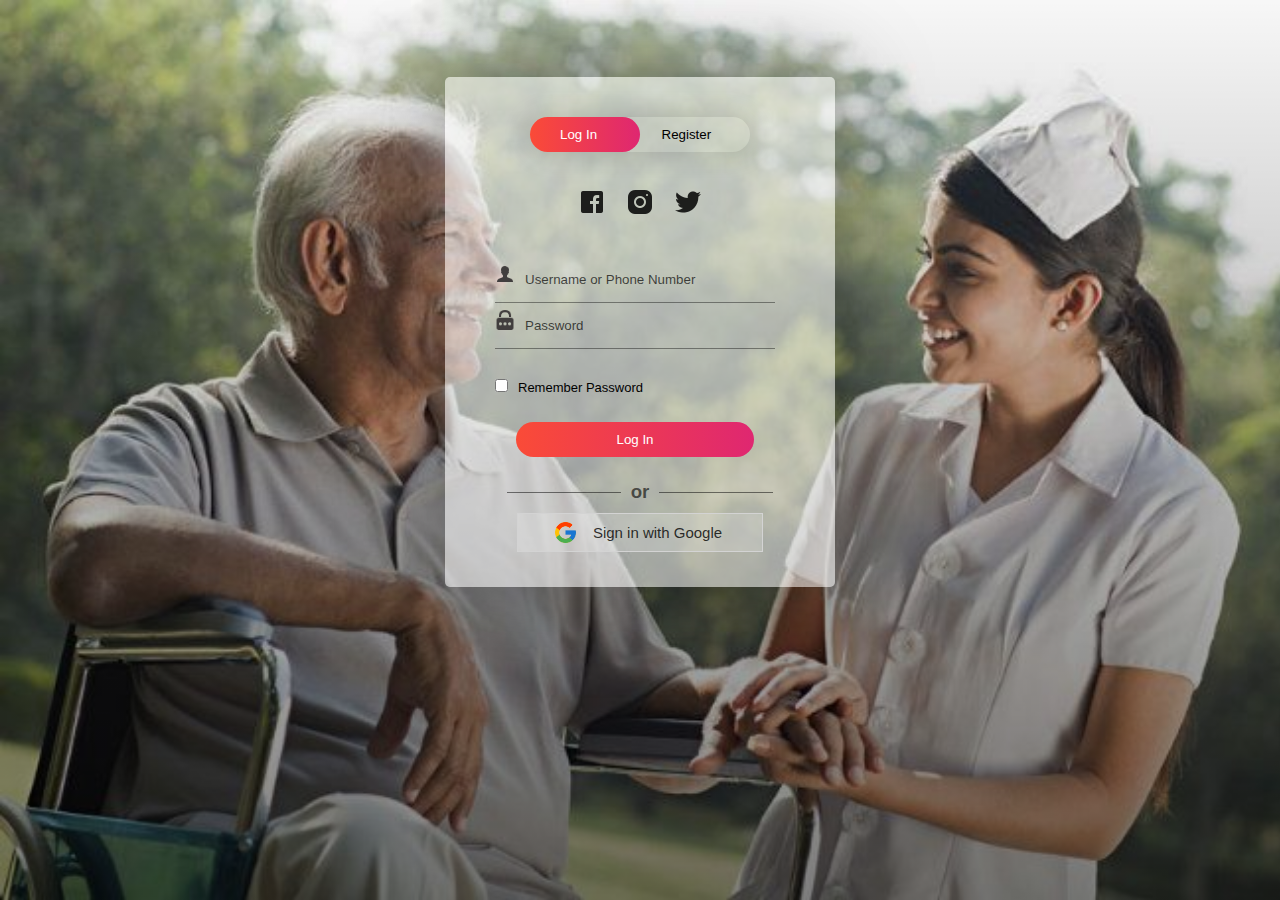
<file: login.html>
<!DOCTYPE html>
<html>
<head>
	<link rel="shortcut icon" type="png" href="images/icon/favicon.png">
	<title>Login SignUp</title>
	<link rel="stylesheet" type="text/css" href="loginStyle.css">
	<script src="https://ajax.googleapis.com/ajax/libs/jquery/3.4.1/jquery.min.js"></script>

  <!-- It will redirect to the Home Page after submitting the form -->
  <script>
  $(document).ready(function(){
    $("form").submit(function(){
      alert("Login Success !");
    });
  });
  </script>
</head>
<body>
		<div class="form-box">
			<div class="button-box">
				<div id="btn"></div>
				<button type="button" class="toggle-btn" id="log" onclick="login()" style="color: #fff;">Log In</button>
				<button type="button" class="toggle-btn" id="reg" onclick="register()">Register</button>
			</div>
			<div class="social-icons">
				<img src="images/icon/fb2.png">
				<img href="https://instagram.com/szshaikh97?igshid=YmMyMTA2M2Y=" src="images/icon/insta2.png">
				<img src="images/icon/tt2.png">
			</div>
			
			<!-- Login Form -->
			<form id="login" class="input-group" action="index.html">
				<div class="inp">
					<img src="images/icon/user.png"><input type="text" id="email" class="input-field" placeholder="Username or Phone Number" style="width: 88%; border:none;" required="required">
				</div>
				<div class="inp">
					<img src="images/icon/password.png"><input type="password" id="password" class="input-field" placeholder="Password" style="width: 88%; border: none;" required="required">
				</div>
				<input type="checkbox" class="check-box">Remember Password
				<button type="submit" class="submit-btn">Log In</button>
			</form>
			<div class="other" id="other">
				<div class="instead">
					<h3>or</h3>
				</div>
				<button class="connect" onclick="google()">
					<img src="images/icon/google.png"><span>Sign in with Google</span>
				</button>
			</div>
			
			<!-- Registration Form -->
			<form id="register" class="input-group" action='connect.php' method='POST' >
				<input type="text" class="input-field" placeholder="Full Name" name="email" required="required">
				<input type="email" class="input-field" placeholder="Email Address" name="email" required="required">
				<input type="password" class="input-field" placeholder="Create Password" name="Password" required="required"><input type="password" class="input-field" placeholder="Confirm Password" name="ConfirmPassword" required="required">
				<input type="checkbox" class="check-box" id="chkAgree" onclick="goFurther()">I agree to the Terms & Conditions
				<button type="submit" id="btnSubmit" class="submit-btn reg-btn">Register</button>
			</form>
		</div>
		<script type="text/javascript" src="script.js"></script>
</body>
</html>
</file>
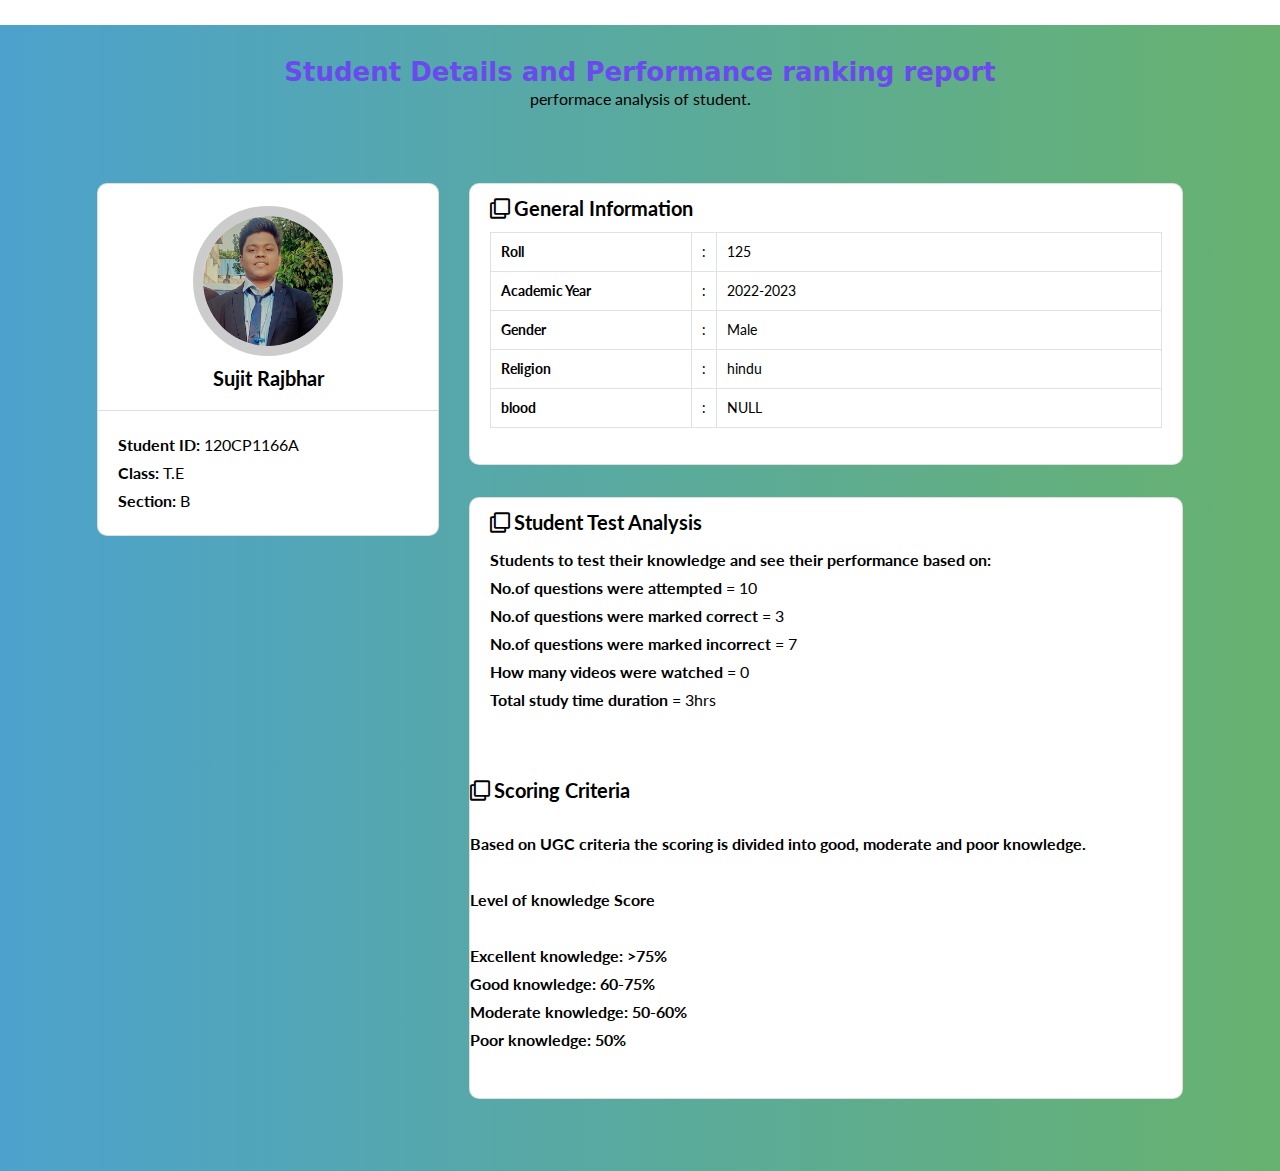
<file: html-code-for-student-profile/student_index.html>
<!DOCTYPE html>
<html lang="en">
<head>
    <meta charset="UTF-8" />
    <meta http-equiv="X-UA-Compatible" content="IE=edge,chrome=1"> 
    <meta name="viewport" content="width=device-width, initial-scale=1.0"> 
    <title>Student Details and Performance ranking report</title>

    <meta name="author" content="Codeconvey" />
    <link href="https://fonts.googleapis.com/css?family=Lato:300,400,700,900&display=swap" rel="stylesheet"><link rel='stylesheet' href='https://cdnjs.cloudflare.com/ajax/libs/twitter-bootstrap/4.1.3/css/bootstrap.min.css'>
<link rel='stylesheet' href='https://cdnjs.cloudflare.com/ajax/libs/font-awesome/5.12.1/css/all.min.css'>

    <!--Only for demo purpose - no need to add.-->
    <link rel="stylesheet" href="css/demo.css" />
    
	    <link rel="stylesheet" href="css/style.css">
</head>
<body>
		
<div class="ScriptTop">
    <div class="rt-container">
        <div class="col-rt-4" id="float-right">
 
            <!-- Ad Here -->
            
        </div>
        
    </div>
</div>

<header class="ScriptHeader">
    <div class="rt-container">
    	<div class="col-rt-12">
        	<div class="rt-heading">
            	<h1>Student Details and Performance ranking report</h1>
                <p>performace analysis of student.</p>
            </div>
        </div>
    </div>
</header>

<section>
    <div class="rt-container">
          <div class="col-rt-12">
              <div class="Scriptcontent">
              
<!-- Student Profile -->
<div class="student-profile py-4">
  <div class="container">
    <div class="row">
      <div class="col-lg-4">
        <div class="card shadow-sm">
          <div class="card-header bg-transparent text-center">
            <img class="profile_img" src="roshan2.jpeg" alt="student dp">
            <h3>Sujit Rajbhar</h3>
          </div>
          <div class="card-body">
            <p class="mb-0"><strong class="pr-1">Student ID:</strong>120CP1166A</p>
            <p class="mb-0"><strong class="pr-1">Class:</strong>T.E</p>
            <p class="mb-0"><strong class="pr-1">Section:</strong>B</p>
          </div>
        </div>
      </div>
      <div class="col-lg-8">
        <div class="card shadow-sm">
          <div class="card-header bg-transparent border-0">
            <h3 class="mb-0"><i class="far fa-clone pr-1"></i>General Information</h3>
          </div>
          <div class="card-body pt-0">
            <table class="table table-bordered">
              <tr>
                <th width="30%">Roll</th>
                <td width="2%">:</td>
                <td>125</td>
              </tr>
              <tr>
                <th width="30%">Academic Year	</th>
                <td width="2%">:</td>
                <td>2022-2023</td>
              </tr>
              <tr>
                <th width="30%">Gender</th>
                <td width="2%">:</td>
                <td>Male</td>
              </tr>
              <tr>
                <th width="30%">Religion</th>
                <td width="2%">:</td>
                <td>hindu</td>
              </tr>
              <tr>
                <th width="30%">blood</th>
                <td width="2%">:</td>
                <td>NULL</td>
              </tr>
            </table>
          </div>
        </div>
          <div style="height: 32px"></div>
        <div class="card shadow-sm">
          <div class="card-header bg-transparent border-0">
            <h3 class="mb-0"><i class="far fa-clone pr-1"></i>Student Test Analysis</h3>
          </div>
          <div class="card-body pt-0">
              <p>
 <b>Students to test their knowledge and see their performance based on:</b><br>
<b>No.of questions were attempted</b> = 10<br>
<b>No.of questions were marked correct</b> = 3<br>
<b>No.of questions were marked incorrect</b> = 7<br>
<b>How many videos were watched</b> = 0<br>
<b>Total study time duration</b> = 3hrs</p><br>
          </div><h3 class="mb-0"><i class="far fa-clone pr-1"></i>Scoring Criteria</h3><br> 
<b>Based on UGC criteria the scoring is divided into good, moderate and poor knowledge.</b><br>
<b>Level of knowledge Score</b><br>
<b>Excellent knowledge: >75%</b>
<b>Good knowledge: 60-75% </b>
<b>Moderate knowledge: 50-60%</b>
<b>Poor knowledge: 50%</b><br>
         </p>
        </div>
      </div>
    </div>
  </div>
</div>
<!-- partial -->
           
    		</div>
		</div>
    </div>
</section>
     


    <!-- Analytics -->

	</body>
</html>
</file>
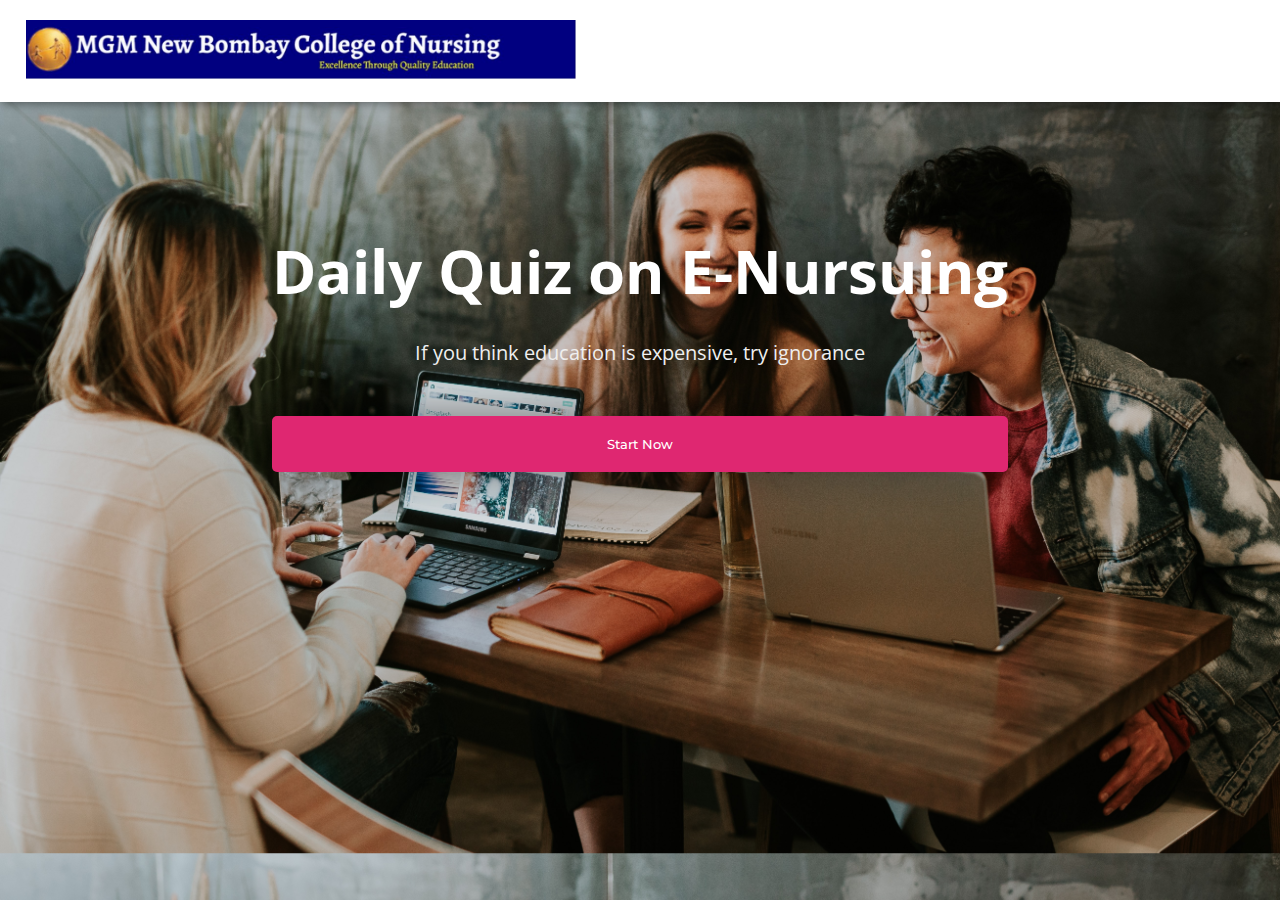
<file: subjects/quiz.html>
<!DOCTYPE html>
<html>
<head>
	<link rel="shortcut icon" type="png" href="../images/icon/favicon.png">
	<title>Quiz on E-Nursuing</title>
	<link rel="stylesheet" type="text/css" href="quizStyle.css">
	<script type="text/javascript" src="../script.js"></script>
</head>
<body>
	
<!-- NAVIGATION -->
	<header>
		<div class="nav" id="nav">
			<div id="learned-logo">
			<a href="../index.html"><img src="../images/icon/Nursing.jpg" style="width: 550px;"></a></div>
			<div class="switch-tab" id="switch-tab" onclick="switchTAB()"><img src="../images/icon/menu.png"></div>
			
			<div class="search" id="search-switch">
				<input type="search" placeholder="Search" class="srch"><button id="srchbtn"><img src="../images/icon/search.png"></button>
			</div>
		</div>
	</header>
	

<!-- MAIN Heading of Page -->
	<div class="title" id="title">
		<span>Daily Quiz on E-Nursuing</span>
		<div class="shortdesc"><br>
			<p>If you think education is expensive, try ignorance</p>
		</div>
		<button onclick="startquiz()">Start Now</button>
	</div>


<div class="panel" id="panel">
	
	<div class="left-side" id="left">
		<ul>
			<li onclick="quizt(1)">HOME</li>
			<li onclick="quizt(2)">Human anatomy</li>
			<li onclick="quizt(3)">Advanced nursing</li>
			<li onclick="quizt(4)">Nursing Statistics</li>
			<li onclick="quizt(5)">Gynaecological nursing</li>
			<li onclick="quizt(6)">Psychiatric nursing</li>
			<li onclick="quizt(7)">Biochemistry</li>
			<li onclick="quizt(8)">Environmental Science</li>
			<li onclick="quizt(9)">Medical-Surgical Nursing</li>
			<li onclick="quizt(10)">Mental health nursing</li>
			<li onclick="quizt(11)">Microbiology</li>
		</ul>
	</div>

	<div class="right-side" id="right">
		<div id="quiz-container">
			
			<div id="f1"><div class="quiz-frame main-frame"></div></div>

			<div id="f2"><iframe class="quiz-frame" src="https://forms.gle/GyU1zMej55QcVex86" frameborder="0" marginheight="0" marginwidth="0">Loading…</iframe></div>
			
			<div id="f3"><iframe class="quiz-frame" src=" " marginwidth="0">Loading…</iframe></div>
			
			<div id="f4"><iframe class="quiz-frame" src="" marginwidth="0">Loading…</iframe></div>

			<div id="f5"><iframe class="quiz-frame" src="" marginheight="0" marginwidth="0">Loading…</iframe></iframe></div>
			
			<div id="f6"><iframe class="quiz-frame" src="" frameborder="0" marginheight="0" marginwidth="0">Loading…</iframe></div>
			
			<div id="f7"><iframe class="quiz-frame" src=""frameborder="0" marginheight="0" marginwidth="0">Loading…</iframe></div>

			<div id="f8"><iframe class="quiz-frame" src="" frameborder="0" marginheight="0" marginwidth="0">Loading…</iframe></div>

			<div id="f9"><iframe class="quiz-frame" src="" frameborder="0" marginheight="0" marginwidth="0">Loading…</iframe></div>
			
			<div id="f10"><iframe class="quiz-frame" src="" frameborder="0" marginheight="0" marginwidth="0">Loading…</iframe></div>

			<div id="f11"><iframe class="quiz-frame" src="" marginheiclass="quiz-frame" ght="0" marginwidth="0">Loading…</iframe></div>

		</div>
	</div>

</div>

	<script type="text/javascript" src="../script.js"></script>
</body>
</html>
</file>
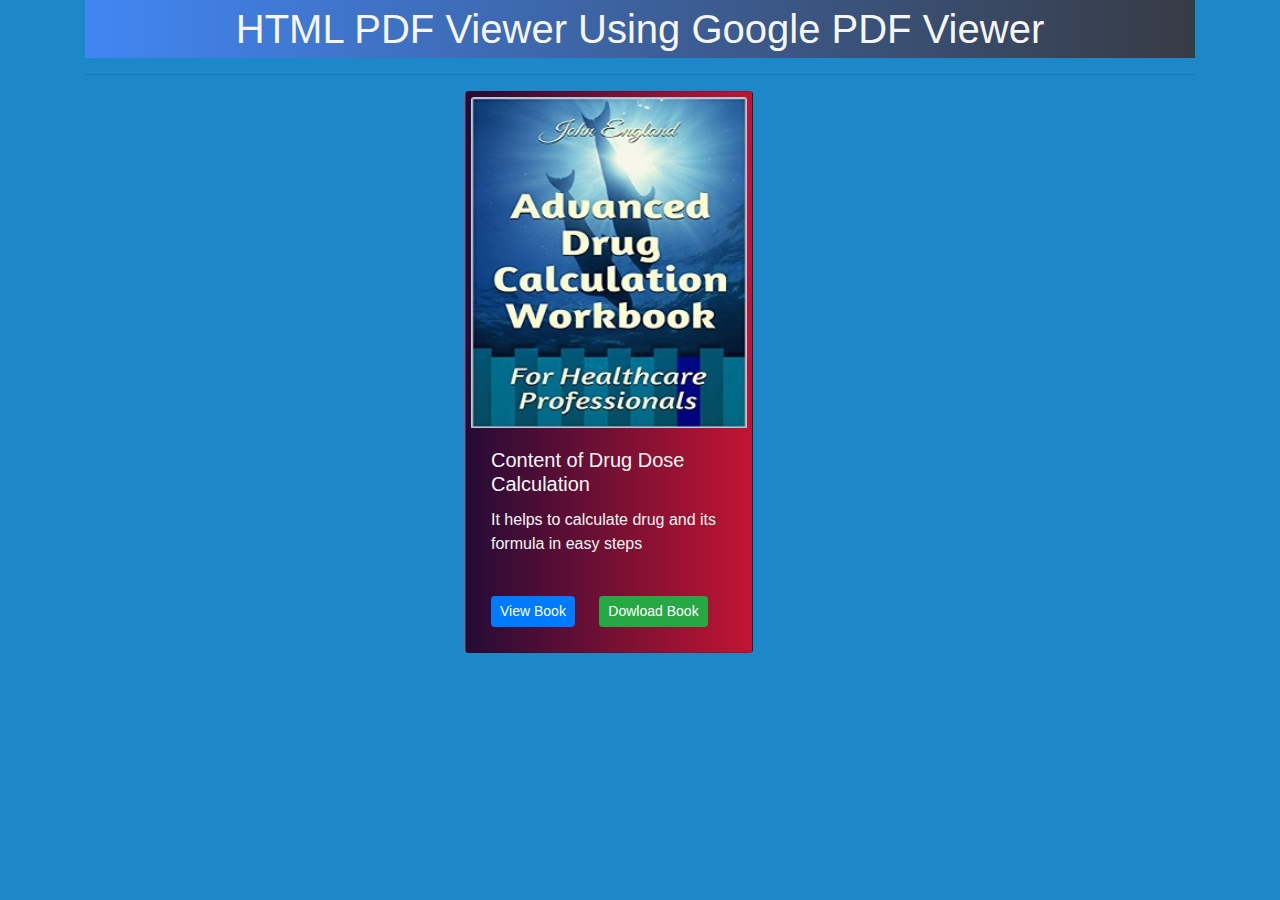
<file: subjects/HTML-PDF-Viewer-master/index2.html>
<!doctype html>
<html lang="en">
<head>

  <!-- Required meta tags -->
  <meta charset="utf-8">
  <meta name="viewport" content="width=device-width, initial-scale=1, shrink-to-fit=no">
  
  <!-- Bootstrap CSS -->
  <link rel="stylesheet" href="https://maxcdn.bootstrapcdn.com/bootstrap/4.0.0/css/bootstrap.min.css" integrity="sha384-Gn5384xqQ1aoWXA+058RXPxPg6fy4IWvTNh0E263XmFcJlSAwiGgFAW/dAiS6JXm" crossorigin="anonymous">
  <link rel="stylesheet" href="style.css">
  <!-- Optional JavaScript -->
  <!-- jQuery first, then Popper.js, then Bootstrap JS -->
  <script src="https://code.jquery.com/jquery-3.2.1.slim.min.js" integrity="sha384-KJ3o2DKtIkvYIK3UENzmM7KCkRr/rE9/Qpg6aAZGJwFDMVNA/GpGFF93hXpG5KkN" crossorigin="anonymous"></script>
  <script src="https://cdnjs.cloudflare.com/ajax/libs/popper.js/1.12.9/umd/popper.min.js" integrity="sha384-ApNbgh9B+Y1QKtv3Rn7W3mgPxhU9K/ScQsAP7hUibX39j7fakFPskvXusvfa0b4Q" crossorigin="anonymous"></script>
  <script src="https://maxcdn.bootstrapcdn.com/bootstrap/4.0.0/js/bootstrap.min.js" integrity="sha384-JZR6Spejh4U02d8jOt6vLEHfe/JQGiRRSQQxSfFWpi1MquVdAyjUar5+76PVCmYl" crossorigin="anonymous"></script>
  <title>PDF Viewer</title>
  
</head>

<body style="background-color:#1c87c9;">
  <div id="image"></div>
  <div class="container">
    <h1 class="text-center colors">HTML PDF Viewer Using Google PDF Viewer</h1>
    <hr>
    <div class="row"> 
      <div class="col-md-4 col-sm-6 col-xs-6"></div>
      <div class="col-md-4 col-sm-6 col-xs-6">
        <div class="card card-gradient" style="width: 18rem;">
          <img class="card-img-top" src="book/drug_cover.jpg" alt="Card image cap">
          <div class="card-body">
            <h5 class="card-title">Content of Drug Dose Calculation</h5>
            <p class="card-text">It helps to calculate drug and its formula in easy steps</p>
          </div>
          <div class="card-body">
            <a href="book/DrugDose.pdf" class="card-link btn btn-primary btn-sm" target="_self" >View Book</a>
            <a href="book/DrugDose.pdf" class="card-link btn btn-success btn-sm" Download>Dowload Book</a>
          </div>
        </div>
      </div>
      <div class="col-md-6 col-sm-8 col-xs-6"></div>
    </div>
    <div class="row" id="Overlay" style="display: none; " >
      <iframe id="demo" src="" frameborder="0" height="100%; width:100%"></iframe>
      <div class="close" id="close"  >X </div>
    </div>
  </div>
  <!-- Script for Google PDF Viewer URL Generation -->
  <script src="script.js"></script>
</body>
</html>
</file>
<file: loginStyle.css>
* {
	margin: 0;
	padding: 0;
	font-family: sans-serif;
}

body {
	background-image: linear-gradient(rgba(0,0,0,0),rgba(0,0,0,0.5)),url("images/extra/Login\ background.jpg");
	background-size: cover;
	background-attachment: fixed;
	display: flex;
	justify-content: center;
}
.logo {
	display: flex;
	justify-content: center;
}
.logo img {
	width: 100px;
}
.form-box
{
	width: 380px;
	height: 500px;
	position: relative;
	margin: 6% auto;
	background: #fff8;
	padding: 5px;
	border-radius: 5px;
	overflow: hidden;
	box-shadow: 0px 0px 100px rgba(0,0,0,0.4);
}

.button-box
{
	width: 220px;
	margin: 35px auto;
	position: relative;
	box-shadow: 0 0 20px 9px rgba(0,0,0,.1);
	border-radius: 30px;
}

.toggle-btn
{
	padding: 10px 30px;
	cursor: pointer;
	background: transparent;
	position: relative;
	border: 0;
	outline: none;
}

#btn
{
	top: 0;
	left: 0;
	position: absolute;
	width: 110px;
	height: 100%;
	background: linear-gradient(to right, #FA4B37, #DF2771);
	border-radius: 30px;
	transition: 0.5s;
}
.social-icons
{
	margin: 30px auto;
	text-align: center;
}
.social-icons img
{
	width: 30px;
	margin: 0 7px;
	cursor: pointer;
	opacity: 0.85;
}

.input-group
{
	top: 180px;
	position: absolute;
	width: 280px;
	transition: .5s;
	font-size: 13px;
	color: #010101;
}
.inp {
	border-bottom: 1px solid rgba(0,0,0,0.4);
	justify-content: center;
}
.inp img{
	width: 20px;
	padding-right: 10px;
}
.input-field
{
	width: 100%;
	padding: 10px 0;
	margin: 5px 0;
	border-left: 0;
	border-right: 0;
	border-top: 0;
	border-bottom: 1px solid rgba(0,0,0,0.4);
	outline: none;
	background: transparent;
	color: rgba(0,0,0);
}
::placeholder { /* Chrome, Firefox, Opera, Safari 10.1+ */
	color: rgba(0,0,0,0.7);
	/*opacity: 1;  Firefox */
}
#register .input-field {
	color: rgba(0,0,0,0.8);
}
.submit-btn
{
	width: 85%;
	padding: 10px 30px;
	cursor: pointer;
	display: block;
	margin: auto;
	background: linear-gradient(to right, #FA4B37, #DF2771);
	color: #fff;
	border: 0;
	outline: none;
	border-radius: 30px;
}

.reg-btn {
	background: lightgray;
}
.check-box
{
	cursor: pointer;
	margin: 30px 10px 30px 0;
}

.instead {
	margin-top: 10px;
}
.instead h3 {
    overflow: hidden;
    text-align: center;
    color: rgba(0,0,0,0.6);
}
.instead h3:before,
.instead h3:after {
    background-color: rgba(0,0,0,0.5);
    content: "";
    display: inline-block;
    height: 1px;
    position: relative;
    vertical-align: middle;
    width: 50%;
}
.instead h3:before {
    right: 0.5em;
    margin-left: -50%;
}
.instead h3:after {
    left: 0.5em;
    margin-right: -50%;
}
span
{
	color: rgba(0,0,0,0.8);
	font-size: 12px;
}

#login
{
	left: 50px;
}
#register
{
	left: 450px;
}

.other {
	display: grid;
	justify-content: center;
	margin-top: 250px;
}

.connect {
	display: flex;
	margin: 10px;
	padding: 0px 30px;
	align-items: center;
	text-align: center;
	justify-content: center;
	border: 1px solid lightgray;
	cursor: pointer;
	outline: none;
	/*border-radius: 10px;*/
	background: #fff3;
}
.connect:hover {
	background: #fff8;
}
.connect img {
	padding: 5px;
	width: 25px;
}
.connect span {
	padding: 10px;
	font-size: 15px;
}
</file>
<file: html-code-for-student-profile/css/demo.css>
/* ******************************************************
	Author URI: https://codeconvey.com/
	Demo Purpose Only - May not require to add.
	font-family: "Raleway",sans-serif;
*********************************************************/

@import url('https://fonts.googleapis.com/css?family=Raleway:400,500,600,700,800,900');



html {
  box-sizing: border-box;
}
*, *:before, *:after {
  box-sizing: inherit;
}

article, header, section, aside, details, figcaption, figure, footer, header, hgroup, main, nav, section, summary {
    display: block;
}
body {
    color: #222;
    font-size: 100%;
    line-height: 24px;
    margin: 0;
	padding:0;
	font-family: "Raleway",sans-serif;
}
a{
	font-family: "Raleway",sans-serif;
	text-decoration: none;
	outline: none;
}
a:hover, a:focus {
	color: #373e18;
}
section {
    float: left;
    width: 100%;
	padding-bottom:3em;
}
h2 {
    color: #1a0e0e;
    font-size: 26px;
    font-weight: 700;
    margin: 0;
    line-height: normal;
	text-transform:uppercase;
}
h2 span {
    display: block;
    padding: 0;
    font-size: 18px;
    opacity: 0.7;
    margin-top: 5px;
	text-transform:uppercase;
}

#float-right{
	float:right;	
}

/* ******************************************************
	Script Top
*********************************************************/

.ScriptTop {
    background: #fff none repeat scroll 0 0;
    float: left;
    font-size: 0.69em;
    font-weight: 600;
    line-height: 2.2;
    padding: 12px 0;
    text-transform: uppercase;
    width: 100%;
}

/* To Navigation Style 1*/
.ScriptTop ul {
    margin: 24px 0;
    padding: 0;
    text-align: left;
}
.ScriptTop li{
	list-style:none;	
	display:inline-block;
}
.ScriptTop li a {
    background: #6a4aed none repeat scroll 0 0;
    color: #fff;
    display: inline-block;
    font-size: 14px;
    font-weight: 600;
    padding: 5px 18px;
    text-decoration: none;
    text-transform: capitalize;
}
.ScriptTop li a:hover{
	background:#000;
	color:#fff;
}


/* ******************************************************
	Script Header
*********************************************************/

.ScriptHeader {
    float: left;
    width: 100%;
    padding: 2em 0;
}
.rt-heading {
    margin: 0 auto;
	text-align:center;
}
.Scriptcontent{
	line-height:28px;	
}
.ScriptHeader h1{
	font-family: "brandon-grotesque", "Brandon Grotesque", "Source Sans Pro", "Segoe UI", Frutiger, "Frutiger Linotype", "Dejavu Sans", "Helvetica Neue", Arial, sans-serif;
  text-rendering: optimizeLegibility;
  -webkit-font-smoothing: antialiased;
    color: #6a4aed;
    font-size: 26px;
    font-weight: 700;
    margin: 0;
    line-height: normal;

}
.ScriptHeader h2 {
    color: #312c8f;
    font-size: 20px;
    font-weight: 400;
    margin: 5px 0 0;
    line-height: normal;

}
.ScriptHeader h1 span {
    display: block;
    padding: 0;
    font-size: 22px;
    opacity: 0.7;
    margin-top: 5px;

}
.ScriptHeader span {
    display: block;
    padding: 0;
    font-size: 22px;
    opacity: 0.7;
    margin-top: 5px;
}




/* ******************************************************
	Live Demo
*********************************************************/





/* ******************************************************
	Responsive Grids
*********************************************************/

.rt-container {
	margin: 0 auto;
	padding-left:12px;
	padding-right:12px;
}
.rt-row:before, .rt-row:after {
  display: table;
  line-height: 0;
  content: "";
}

.rt-row:after {
  clear: both;
}
[class^="col-rt-"] {
  box-sizing: border-box;
  -webkit-box-sizing: border-box;
  -moz-box-sizing: border-box;
  -o-box-sizing: border-box;
  -ms-box-sizing: border-box;
  padding: 0 15px;
  min-height: 1px;
  position: relative;
}


@media (min-width: 768px) {
  .rt-container {
    width: 750px;
  }
  [class^="col-rt-"] {
    float: left;
    width: 49.9999999999%;
  }
  .col-rt-6, .col-rt-12 {
    width: 100%;
  }
  
}

@media (min-width: 1200px) {
	.rt-container {
		width: 1170px;
	}
	.col-rt-1 {
		width:16.6%;
	}
	.col-rt-2 {
		width:30.33%;
	}
	.col-rt-3 {
		width:50%;
	}
	.col-rt-4 {
		width: 67.664%;
	}
	.col-rt-5 {
		width: 83.33%;
	}
	

}

@media only screen and (min-width:240px) and (max-width: 768px){
	 .ScriptTop h1, .ScriptTop ul {
		text-align: center;
	}
	.ScriptTop h1{
		margin-top:0;
		margin-bottom:15px;
	}
	.ScriptTop ul{
		 margin-top:12px;		
	}
	
	.ScriptHeader h1,
	.ScriptHeader h2, 
	.scriptnav ul{
		text-align:center;	
	}
	.scriptnav ul{
		 margin-top:12px;		
	}
	#float-right{
		float:none;	
	}
	
}
</file>
<file: html-code-for-student-profile/css/style.css>
body {
    background: #67B26F;  /* fallback for old browsers */
    background: -webkit-linear-gradient(to right, #4ca2cd, #67B26F);  /* Chrome 10-25, Safari 5.1-6 */
    background: linear-gradient(to right, #4ca2cd, #67B26F); /* W3C, IE 10+/ Edge, Firefox 16+, Chrome 26+, Opera 12+, Safari 7+ */
    padding: 0;
    margin: 0;
    font-family: 'Lato', sans-serif;
    color: #000;
}

.student-profile .card {
    border-radius: 10px;
}

.student-profile .card .card-header .profile_img {
    width: 150px;
    height: 150px;
    object-fit: cover;
    margin: 10px auto;
    border: 10px solid #ccc;
    border-radius: 50%;
}

.student-profile .card h3 {
    font-size: 20px;
    font-weight: 700;
}

.student-profile .card p {
    font-size: 16px;
    color: #000;
}

.student-profile .table th,
.student-profile .table td {
    font-size: 14px;
    padding: 5px 10px;
    color: #000;
}
</file>
<file: subjects/quizStyle.css>
@import url('https://fonts.googleapis.com/css?family=Montserrat:500&display=swap');
@import url('https://fonts.googleapis.com/css?family=Dancing+Script&display=swap');
@import url('https://fonts.googleapis.com/css?family=Open+Sans&display=swap');

* {
	box-sizing: border-box;
	margin: 0;
	padding: 0;
}
html {
	scroll-behavior: smooth;
}
body {
	background: url(../images/extra/b1.jpg);
	background-size: cover;
	font-family: 'Open Sans', sans-serif;
}

/*Styling SCROLLBAR*/
::-webkit-scrollbar {
  width: 5px;
}
::-webkit-scrollbar-thumb {
  background: #FA4B37;
  border-radius: 5px;
}
::-webkit-scrollbar-thumb:hover {
  background: #DF2771; 
}

/*NAVIGATION BAR*/
.nav
{
	width: 100%;
	background-color: #fff;
	display: flex;
	flex-wrap: wrap;
	justify-content: space-between;
	align-items: center;
	padding: 20px 2%;
	position: fixed;
	top: 0px;
	z-index: 10;
	box-shadow: 1px 1px 10px rgba(0,0,0,0.5);
}

.nav li, a, button
{
	float: left;
	font-family: "Montserrat", sans-serif;
	font-weight: 500;
	font-size: 13px;
	color: #2E3D49;
	display: block;
	text-decoration: none;
	text-align: center;
}

.nav ul li img {
	width: 20px;
	margin-right: 10px;
	transform: translateY(5px);
	padding-top: 5px;
}

.nav ul li 
{
	list-style: none;
	display: inline-block;
	padding: 0px 20px;
}

.nav ul li a
{
	transition: all 0.3s ease 0s;
}

.nav ul li a:hover
{
	color: #FA4B37;
}

.nav button
{
	padding: 9px 25px;
	background: linear-gradient(to right, #FA4B37, #DF2771);
	color: #fff;
	border: none;
	border-radius: 5px;
	cursor: pointer;
	outline: none;
	transition: all 0.3s ease 0s;
}
#srchbtn {
	padding: 9px 20px;
}
#srchbtn img {
	width: 15px;
	filter: brightness(100);
}

.nav button:hover
{
	opacity: .9;
}
.nav .search
{
	float: right;
}
.nav .search .srch
{
	font-size: 13px;
	width: 300px;
	border: none;
	outline: none;
	border-bottom: 2px solid #FA4B37;
	padding: 9px;
}

.nav .search button
{
	margin-right: 5px;
	float: right;
	margin-left: 10px;
}
.nav .switch-tab {
	cursor: pointer;
	visibility: hidden;
}
.nav .switch-tab img {
	width: 20px;
}
.nav .check-box {
	cursor: pointer;
	visibility: hidden;
}

/*TITLE*/
.title {
	margin-top: 18%;
	display: grid;
	justify-content: center;
	align-items: center;
}
.title span{
	font-weight: 700;
	font-family: 'Open Sans', sans-serif;
	font-size: 60px;
	/*color: #2E3D49;*/
	color: #fff;
}
.title .shortdesc {
	font-family: 'Open Sans', sans-serif;
	font-size: 20px;
	color: #efefef;
	margin-bottom: 50px;
	text-align: center;
	/*display: none;*/
}

.title button {
	padding: 20px 2%;
	border: none;
	border-radius: 5px;
	color: #fff;
	background: #DF2771;
	outline: none;
	cursor: pointer;
	box-shadow: 0 0 50px rgba(0,0,0,0.5);
}
.title button:hover {
	box-shadow: 0 0 10px rgba(0,0,0,0.3);
}

/*PANEL*/
.panel {
	display: none;
	width: 100%;
	height: 100vh;
	position: fixed;
}
/*Different Topics Container*/
.left-side {
	background: #FFF;
	height: 100%;
	width: 25%;
	display: flex;
	justify-content: center;
	box-shadow: inset 0 0 20px rgba(0,0,0,0.7),
					0 0 30px rgba(0,0,0,0.5);
}

/*Google Form Container*/
.right-side {
	background: #fff;
	height: 100%;
	width: 75%;
}
.left-side ul {
	margin: 50px;
	margin-top: 150px;
}
.left-side li {
	list-style-type: none;
	cursor: pointer;
	color: #FA4B37;
	font-weight: 700;
	font-size: 1.2em;
	margin-bottom: 20px;
}
.left-side li:hover {
	color: #000;
	font-size: 1.5em;
	font-weight: 900;
	transition: .3s ease-in-out;
}

#quiz-container {
	margin-top: 80px;
	width: 100%;
	height: 100%;
}

.quiz-frame {
	width: 100%;
	height: 95vh;
	border: none;
}
.main-frame {
	background: url(../images/extra/quiz.jpg);
	background-size: cover;
	background-position: center;
}
.main-frame p {
	font-size: 5em;
	font-weight: 900;
	color: #2E3D49;
}


/*For Responsive Website*/
@media screen and (max-width: 1366px) {
	.search {
		display: none;
		margin-bottom: 10px;
	}
}

@media screen and (max-width: 1000px) {
	.nav ul, .nav .search {
		display: none;
	}
	.nav #learned-logo {
		transition: 1s ease;
		margin-left: 40%;
		transform: scale(1.5);
	}
	.nav ul li{
		width: 100%;
		margin-bottom: 5px;
	}
	.nav .switch-tab {
		visibility: visible;
	}
	.nav .check-box {
		visibility: visible;
	}
	.search {
		visibility: visible;
		margin: 30px;
		margin-top: 0px;
	}
}
</file>
<file: subjects/HTML-PDF-Viewer-master/style.css>
@media screen and (min-width: 992px) {
    #Overlay {
        position: fixed; /* Sit on top of the page content */
        display: none; /* Hidden by default */
        width: 100%; /* Full width (cover the whole page) */
        height: 100%; /* Full height (cover the whole page) */
        top: 0;
        left: 0;
        right: 0;
        bottom: 0;
        background-color: rgba(0,0,0,0.5); /* Black background with opacity */
        z-index: 2; /* Specify a stack order in case you're using a different order for other elements */
        cursor: pointer; /* Add a pointer on hover */
    } 
	
	
    
    
    #demo{
        width: 70%;
        position: absolute;
        top: 50%;
        left: 50%;
        font-size: 50px;
        color: white;
        transform: translate(-50%,-50%);
        -ms-transform: translate(-50%,-50%);
    }
    .close{
        color: #f9f9f9;
        font-size: 30px;
        right: 16px;
    }
    
}

@media screen and (max-width: 480px) {
    .close{
        color: #f9f9f9;
        font-size: 21px;
    }
    #Overlay {
        position: fixed; /* Sit on top of the page content */
        display: none; /* Hidden by default */
        width: 105%; /* Full width (cover the whole page) */
        height: 100%; /* Full height (cover the whole page) */
        top: 0;
        left: 0;
        right: 0;
        bottom: 0;
        background-color: rgba(0,0,0,0.5); /* Black background with opacity */
        z-index: 2; /* Specify a stack order in case you're using a different order for other elements */
        cursor: pointer; /* Add a pointer on hover */
    } 
    
    
    #demo{
        width: 80%;
        position: absolute;
        top: 50%;
        left: 50%;
        font-size: 50px;
        color: white;
        transform: translate(-50%,-50%);
        -ms-transform: translate(-50%,-50%);
    }
}
.colors{
    background: #373B44;  /* fallback for old browsers */
    background: -webkit-linear-gradient(to right, #4286f4, #373B44);  /* Chrome 10-25, Safari 5.1-6 */
    background: linear-gradient(to right, #4286f4, #373B44); /* W3C, IE 10+/ Edge, Firefox 16+, Chrome 26+, Opera 12+, Safari 7+ */
    color: whitesmoke;
    padding: 5px;
}
.card-gradient{
    color: whitesmoke;
    padding: 5px;
    background: #c31432;  /* fallback for old browsers */
    background: -webkit-linear-gradient(to right, #240b36, #c31432);  /* Chrome 10-25, Safari 5.1-6 */
    background: linear-gradient(to right, #240b36, #c31432); /* W3C, IE 10+/ Edge, Firefox 16+, Chrome 26+, Opera 12+, Safari 7+ */
}
</file>
